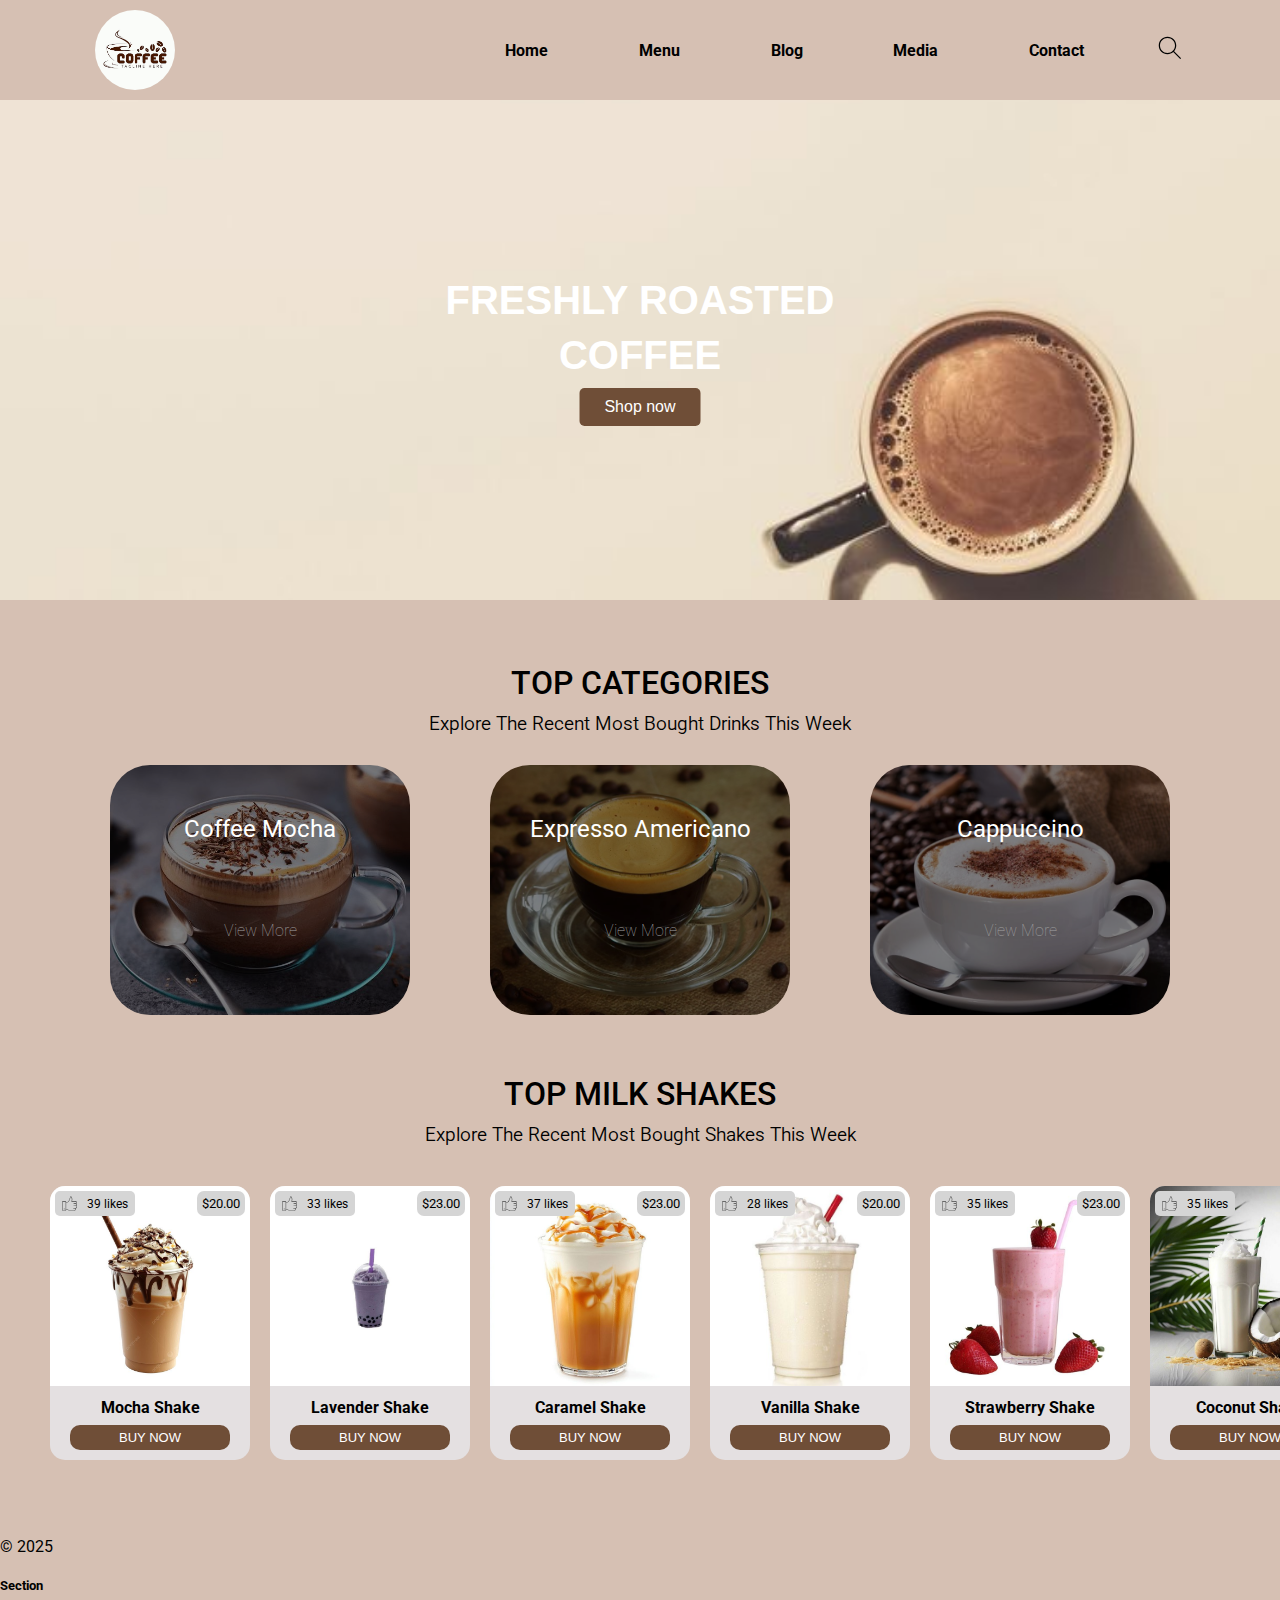
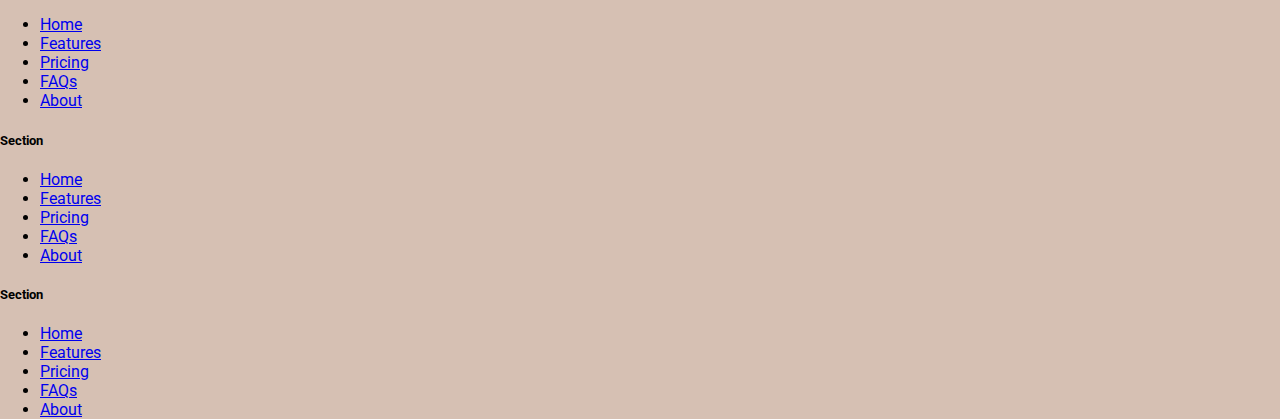
<file: index.html>
<!DOCTYPE html>
<html lang="en">
<head>
  <meta charset="UTF-8">
  <meta name="viewport" content="width=device-width, initial-scale=1.0">
  <title>Coffee Shop</title>
  <link href="https://cdn.jsdelivr.net/npm/bootstrap@5.3.6/dist/css/bootstrap.min.css" rel="stylesheet" integrity="sha384-4Q6Gf2aSP4eDXB8Miphtr37CMZZQ5oXLH2yaXMJ2w8e2ZtHTl7GptT4jmndRuHDT" crossorigin="anonymous">

  <link rel="stylesheet" href="./styles/general.css">
  <link rel="stylesheet" href="./styles/header.css">
  <link rel="stylesheet" href="./styles/section.css">
  <link rel="preconnect" href="https://fonts.googleapis.com">
  <link rel="preconnect" href="https://fonts.gstatic.com" crossorigin>
  <link href="https://fonts.googleapis.com/css2?family=Roboto:ital,wght@0,100..900;1,100..900&family=Sacramento&display=swap" rel="stylesheet">
</head>
<body>
  <!-- Header style -->
    <div class="header-flex">
    <div class="left-section">
      <img src="./images/logo.png" class="logo-image">
    </div>

    <div class="right-section">
      <div><a href="index.html">Home</a></div>
      <div><a href="menu.html">Menu</a></div>
      <div><a href="block.html">Blog</a></div>
      <div><a href="media.html">Media</a></div>
      <div><a href="contact.html">Contact</a></div>
      <div>
        <img src="./icons/search.svg" style="height: 30px;">
      </div>
    </div>
  </div>
  
  <section>
    <div class="coffee">
      <img class="BG-coffee" src="./images/BG-coffee.png" style="width: 100%; height: 500px; object-fit: cover;">
      <div class="text-container">
        <div class="text-line">FRESHLY ROASTED</div>
        <div class="text-line">COFFEE</div>
        <button class="shop-button">Shop now</button>
      </div>
    </div>

    <div class="top">
      <div class="top-text1">TOP CATEGORIES</div>
      <div class="top-text2">Explore The Recent Most Bought Drinks This Week</div>

      <div class="categories-flex">
        <div class="categories-container">
          <img class="categories-image" src="./images/mocha.png">
          <div class="categories-text1">Coffee Mocha</div>
          <div class="view-more-text">View More</div>
        </div>

        <div class="categories-container">
          <img class="categories-image" src="./images/americano.png">
          <div class="categories-text1">Expresso Americano</div>
          <div class="view-more-text">View More</div>
        </div>

        <div class="categories-container">
          <img class="categories-image" src="./images/cappuccino.png">
          <div class="categories-text1">Cappuccino</div>
          <div class="view-more-text">View More</div>
        </div>
      </div>
    </div>

    <div class="top">
      <div class="top-text1">TOP MILK SHAKES</div>
      <div class="top-text2">Explore The Recent Most Bought Shakes This Week</div>

      <div class="list-milk-shakes-wrapper">
        <div class="list-milk-shakes">
          <div class="milk-shakes-container">
            <img class="milk-shakes-image" src="./images/mocha-shake.png">
            <div class="like-flex">
              <img class="icons" src="./icons/like.svg">
              <div>39 likes</div>
            </div>
            <div>Mocha Shake</div>
            <div class="cost-milk-shakes">$20.00</div>
            <button class="buy-button">BUY NOW</button>
          </div>
  
          <div class="milk-shakes-container">
            <img class="milk-shakes-image" src="./images/lavender-shake.png">
            <div class="like-flex">
              <img class="icons" src="./icons/like.svg">
              <div>33 likes</div>
            </div>
            <div>Lavender Shake</div>
            <div class="cost-milk-shakes">$23.00</div>
            <button class="buy-button">BUY NOW</button>
          </div>
  
          <div class="milk-shakes-container">
            <img class="milk-shakes-image" src="./images/caramel-shake.png">
            <div class="like-flex">
              <img class="icons" src="./icons/like.svg">
              <div>37 likes</div>
            </div>
            <div>Caramel Shake</div>
            <div class="cost-milk-shakes">$23.00</div>
            <button class="buy-button">BUY NOW</button>
          </div>

          <!-- Add 5+ new items (duplicate and modify as needed) -->
          <div class="milk-shakes-container">
            <img class="milk-shakes-image" src="./images/vanilla-shake.png">
            <div class="like-flex">
              <img class="icons" src="./icons/like.svg">
              <div>28 likes</div>
            </div>
            <div>Vanilla Shake</div>
            <div class="cost-milk-shakes">$20.00</div>
            <button class="buy-button">BUY NOW</button>
          </div>

          <div class="milk-shakes-container">
            <img class="milk-shakes-image" src="./images/strawberry-shake.png">
            <div class="like-flex">
              <img class="icons" src="./icons/like.svg">
              <div>35 likes</div>
            </div>
            <div>Strawberry Shake</div>
            <div class="cost-milk-shakes">$23.00</div>
            <button class="buy-button">BUY NOW</button>
          </div>

          <div class="milk-shakes-container">
            <img class="milk-shakes-image" src="./images/coconut-shake.png">
            <div class="like-flex">
              <img class="icons" src="./icons/like.svg">
              <div>35 likes</div>
            </div>
            <div>Coconut Shake</div>
            <div class="cost-milk-shakes">$23.00</div>
            <button class="buy-button">BUY NOW</button>
          </div>

          <div class="milk-shakes-container">
            <img class="milk-shakes-image" src="./images/chai-spiced.png">
            <div class="like-flex">
              <img class="icons" src="./icons/like.svg">
              <div>35 likes</div>
            </div>
            <div>Chai Spiced</div>
            <div class="cost-milk-shakes">$20.00</div>
            <button class="buy-button">BUY NOW</button>
          </div>

          <div class="milk-shakes-container">
            <img class="milk-shakes-image" src="./images/cookeis-cream.png">
            <div class="like-flex">
              <img class="icons" src="./icons/like.svg">
              <div>40 likes</div>
            </div>
            <div>Cookeis&Cream Dream</div>
            <div class="cost-milk-shakes">$23.00</div>
            <button class="buy-button">BUY NOW</button>
          </div>

          <div class="milk-shakes-container">
            <img class="milk-shakes-image" src="./images/chocolate-mint.png">
            <div class="like-flex">
              <img class="icons" src="./icons/like.svg">
              <div>28 likes</div>
            </div>
            <div>Chocolate-mint</div>
            <div class="cost-milk-shakes">$23.00</div>
            <button class="buy-button">BUY NOW</button>
          </div>
        </div>
      </div>
      
    </div>
  </section>
  
  <div class="container"> 
    <footer class="row row-cols-1 row-cols-sm-2 row-cols-md-5 py-5 my-5 border-top"> 
      <div class="col mb-3"> 
        <a href="/" class="d-flex align-items-center mb-3 link-body-emphasis text-decoration-none" aria-label="Bootstrap"> 
          <svg class="bi me-2" width="40" height="32" aria-hidden="true"><use xlink:href="#bootstrap"></use></svg> 
        </a> <p class="text-body-secondary">© 2025</p> </div> <div class="col mb-3">
      </div> 
      <div class="col mb-3"> <h5>Section</h5> 
        <ul class="nav flex-column"> 
          <li class="nav-item mb-2"><a href="#" class="nav-link p-0 text-body-secondary">Home</a></li> 
          <li class="nav-item mb-2"><a href="#" class="nav-link p-0 text-body-secondary">Features</a></li> 
          <li class="nav-item mb-2"><a href="#" class="nav-link p-0 text-body-secondary">Pricing</a></li> 
          <li class="nav-item mb-2"><a href="#" class="nav-link p-0 text-body-secondary">FAQs</a></li>
          <li class="nav-item mb-2"><a href="#" class="nav-link p-0 text-body-secondary">About</a></li> 
        </ul> 
      </div> 
      <div class="col mb-3"> 
        <h5>Section</h5> 
        <ul class="nav flex-column"> 
          <li class="nav-item mb-2"><a href="#" class="nav-link p-0 text-body-secondary">Home</a></li> 
          <li class="nav-item mb-2"><a href="#" class="nav-link p-0 text-body-secondary">Features</a></li> 
          <li class="nav-item mb-2"><a href="#" class="nav-link p-0 text-body-secondary">Pricing</a></li> 
          <li class="nav-item mb-2"><a href="#" class="nav-link p-0 text-body-secondary">FAQs</a></li> 
          <li class="nav-item mb-2"><a href="#" class="nav-link p-0 text-body-secondary">About</a></li> 
        </ul> 
      </div> 
      <div class="col mb-3"> 
        <h5>Section</h5> 
        <ul class="nav flex-column"> 
          <li class="nav-item mb-2"><a href="#" class="nav-link p-0 text-body-secondary">Home</a></li> 
          <li class="nav-item mb-2"><a href="#" class="nav-link p-0 text-body-secondary">Features</a></li> 
          <li class="nav-item mb-2"><a href="#" class="nav-link p-0 text-body-secondary">Pricing</a></li> 
          <li class="nav-item mb-2"><a href="#" class="nav-link p-0 text-body-secondary">FAQs</a></li> 
          <li class="nav-item mb-2"><a href="#" class="nav-link p-0 text-body-secondary">About</a></li> 
        </ul> 
      </div> 
    </footer> 
  </div>
  
</body>
</html>
</file>
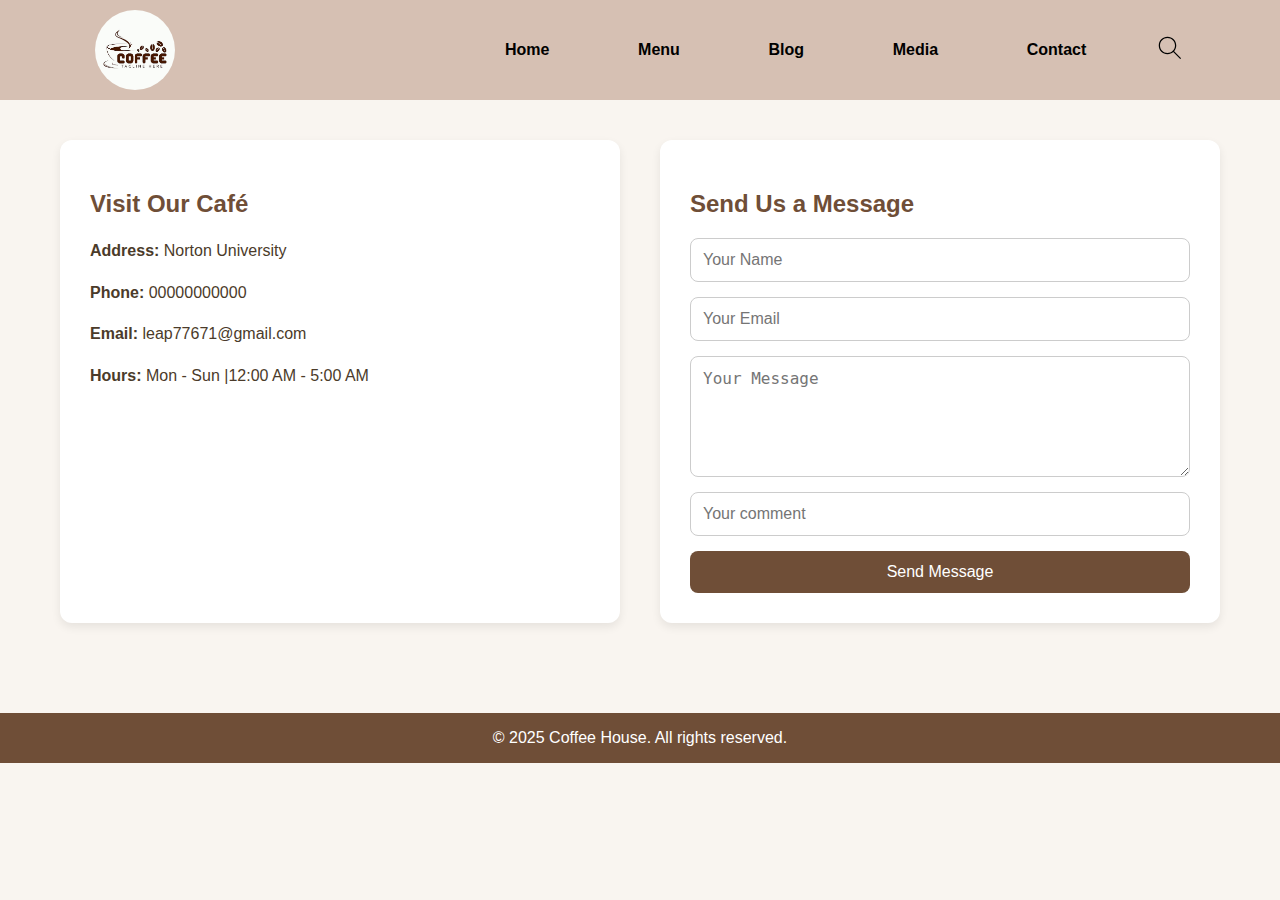
<file: contact.html>
<!DOCTYPE html>
<html lang="en">
<head>
  <meta charset="UTF-8" />
  <meta name="viewport" content="width=device-width, initial-scale=1.0"/>
  <title>Contact Us - Coffee House</title>
  <link rel="stylesheet" href="styles/header.css">
  <style>
    body {
      background-color: #f9f5f0;
      font-family: 'Segoe UI', Tahoma, Geneva, Verdana, sans-serif;
      color: #4b3b2a;
      margin:0;
    }

    .contact-container {
      display: flex;
      flex-wrap: wrap;
      justify-content: center;
      padding: 40px 20px;
      max-width: 1200px;
      margin: auto;
      gap: 40px;
    }

    .contact-info, .contact-form {
      background-color: #ffffff;
      border-radius: 12px;
      box-shadow: 0 4px 10px rgba(0,0,0,0.08);
      padding: 30px;
      width: 100%;
      max-width: 500px;
    }

    .contact-info h2,
    .contact-form h2 {
      color: #6f4e37;
      margin-bottom: 20px;
    }

    .contact-info p {
      line-height: 1.6;
      margin-bottom: 10px;
    }

    .contact-form form {
      display: flex;
      flex-direction: column;
    }

    .contact-form input,
    .contact-form textarea {
      padding: 12px;
      margin-bottom: 15px;
      border: 1px solid #ccc;
      border-radius: 8px;
      font-size: 16px;
    }

    .contact-form button {
      background-color: #6f4e37;
      color: #fff;
      padding: 12px;
      border: none;
      border-radius: 8px;
      font-size: 16px;
      cursor: pointer;
      transition: background 0.3s ease;
    }

    .contact-form button:hover {
      background-color: #563927;
    }

    footer {
      text-align: center;
      background-color: #6f4e37;
      color: white;
      padding: 1rem;
      margin-top: 50px;
    }
  </style>
</head>
<body>

  <!-- Header style -->
  <div class="header-flex">
    <div class="left-section">
      <img src="./images/logo.png" class="logo-image">
    </div>
    <div class="right-section">
      <div><a href="index.html">Home</a></div>
      <div><a href="menu.html">Menu</a></div>
      <div><a href="block.html">Blog</a></div>
      <div><a href="media.html">Media</a></div>
      <div><a href="contact.html">Contact</a></div>
      <div>
        <img src="./icons/search.svg" style="height: 30px;">
      </div>
    </div>
  </div>

  <!-- 📞 Contact Section -->
  <section class="contact-container">
    <div class="contact-info">
      <h2>Visit Our Café</h2>
      <p><strong>Address:</strong> Norton University</p>
      <p><strong>Phone:</strong> 00000000000</p>
      <p><strong>Email:</strong> leap77671@gmail.com</p>
      <p><strong>Hours:</strong> Mon - Sun |12:00 AM - 5:00 AM</p>
    </div>

    <div class="contact-form">
      <h2>Send Us a Message</h2>
      <form>
        <input type="text" name="name" placeholder="Your Name" required />
        <input type="email" name="email" placeholder="Your Email" required />
        <textarea name="message" rows="5" placeholder="Your Message" required></textarea>
        <input type="comment" write="Your comment" placeholder="Your comment" required />
        <button type="submit">Send Message</button>
      </form>
    </div>
  </section>

  <footer>
    &copy; 2025 Coffee House. All rights reserved.
  </footer>

</body>
</html>
</file>
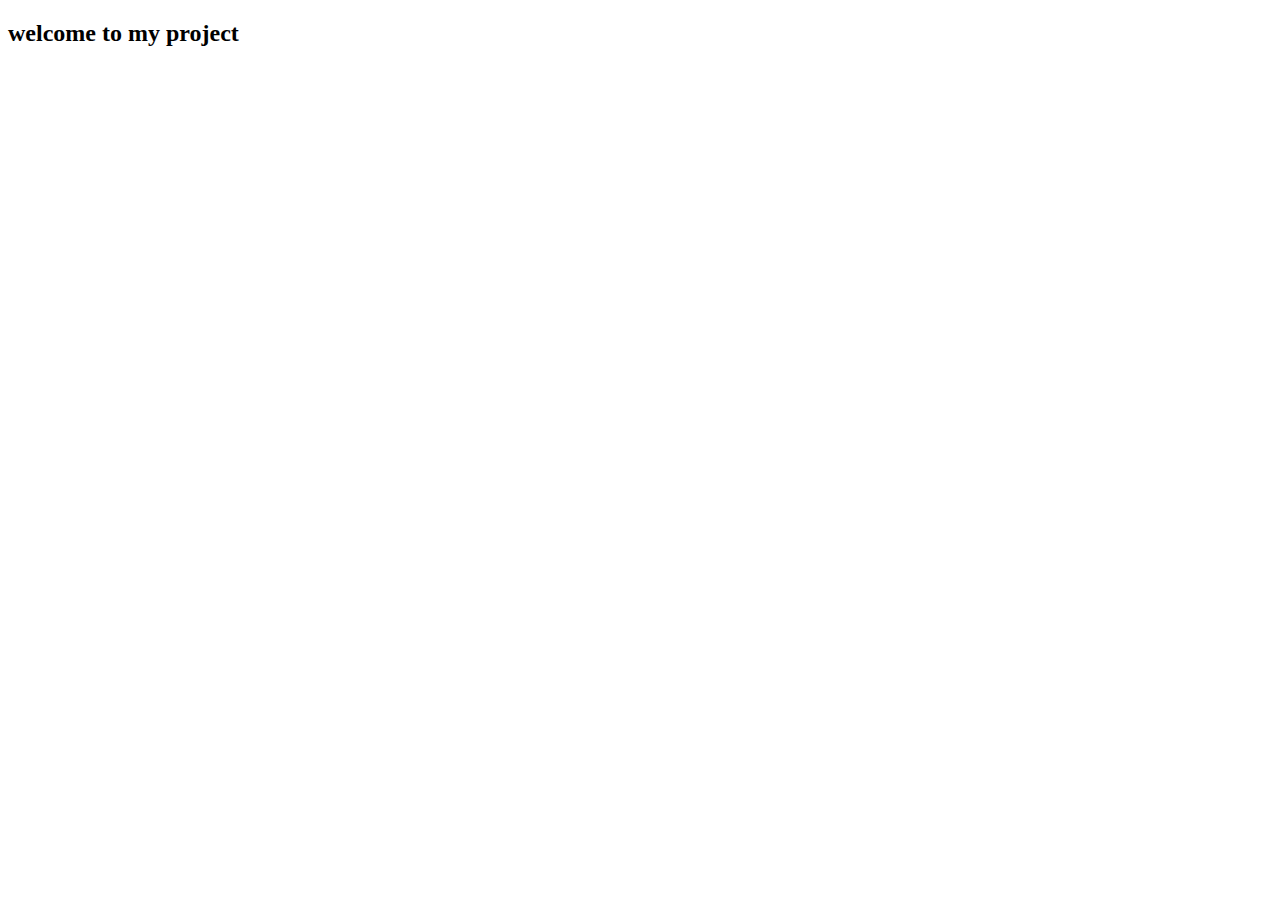
<file: hello.html>
<!DOCTYPE html>
<html lang="en">
<head>
    <meta charset="UTF-8">
    <meta name="viewport" content="width=device-width, initial-scale=1.0">
    <title>Document</title>
</head>
<body>
    <h2>welcome to my project</h2>
</body>
</html>
</file>
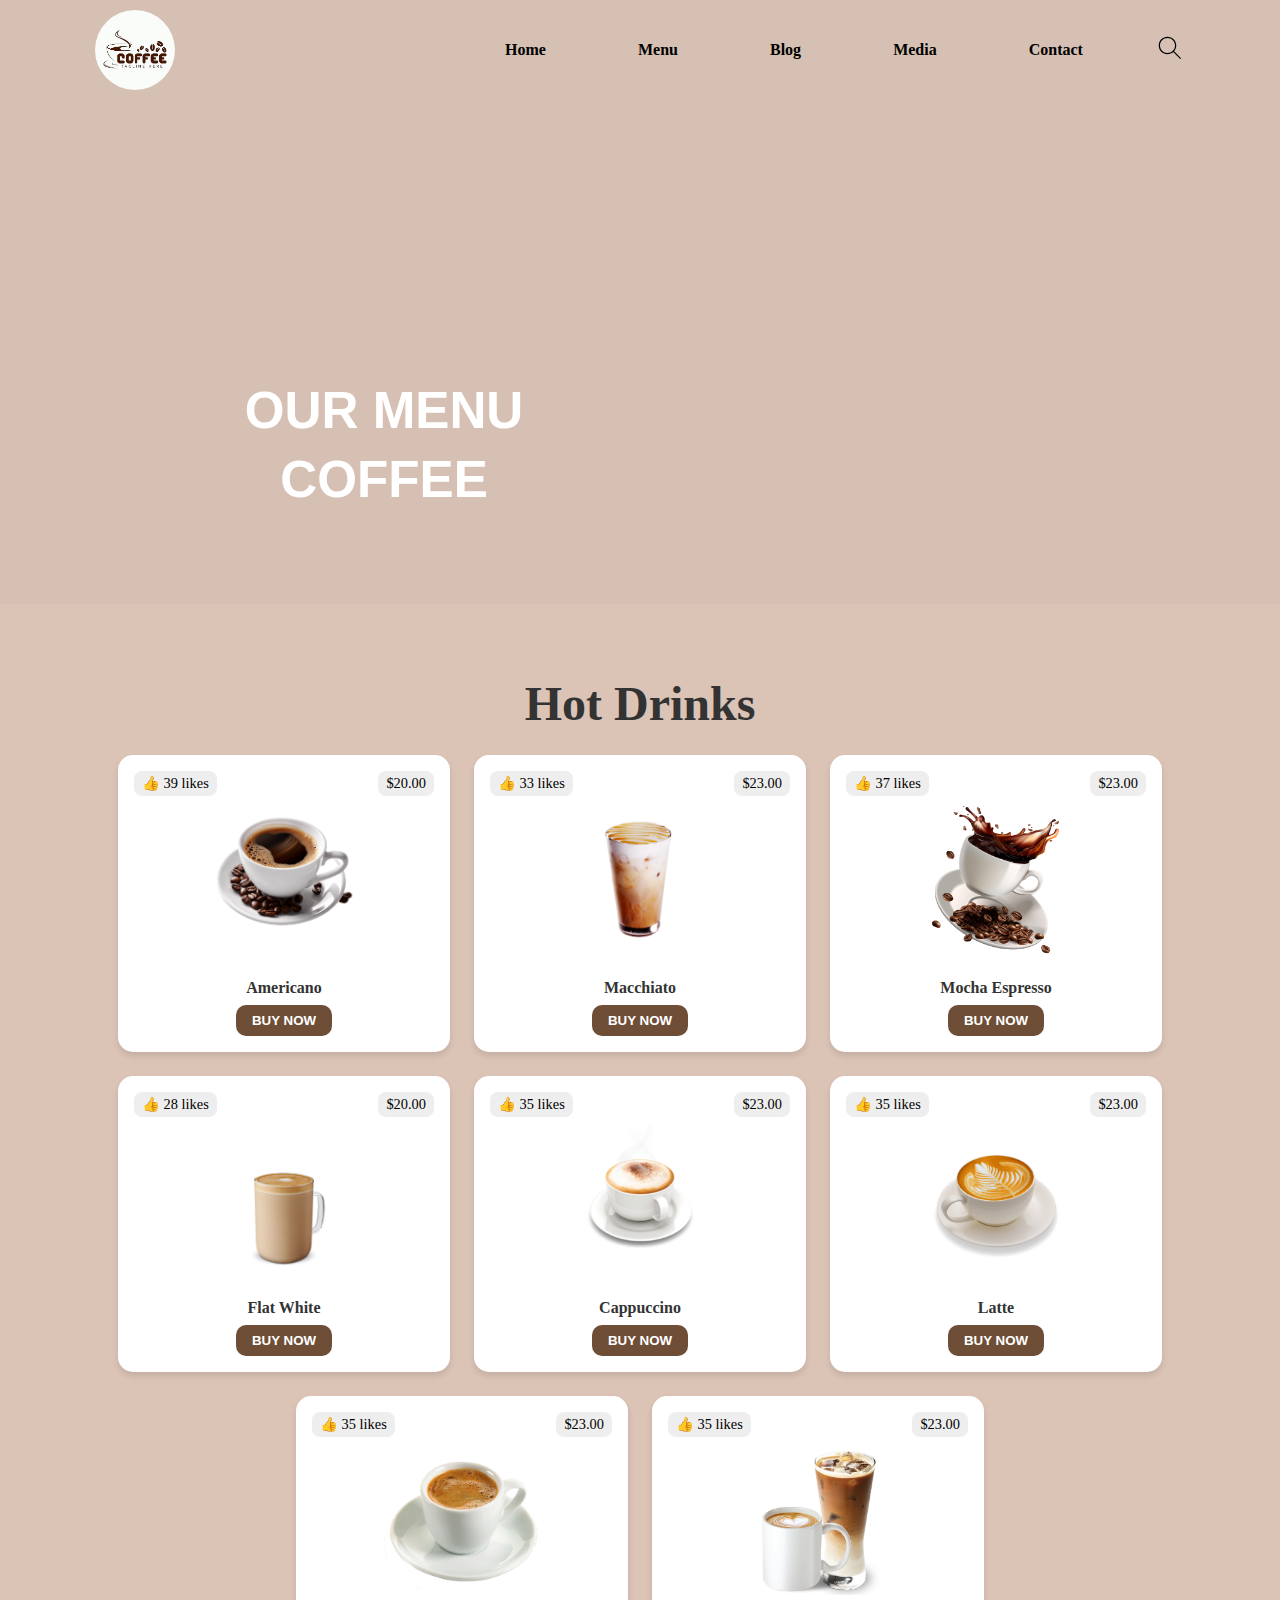
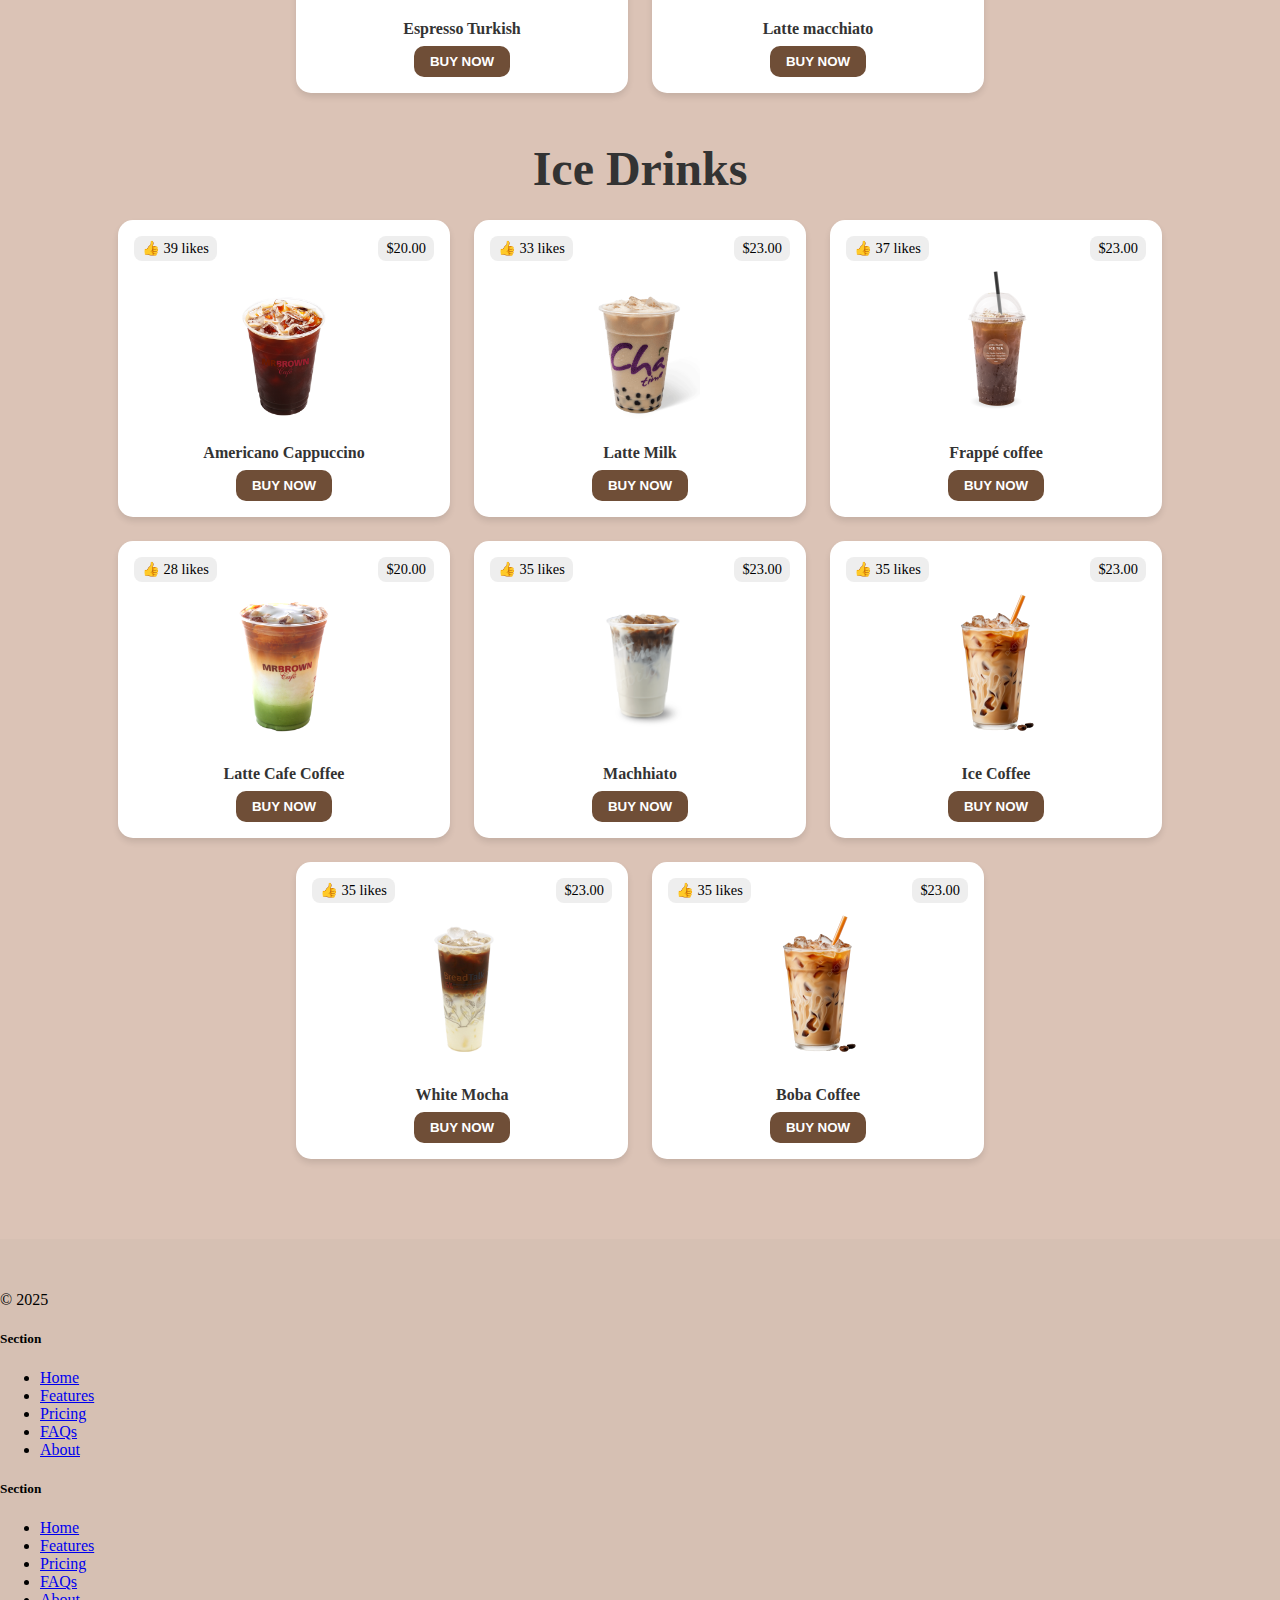
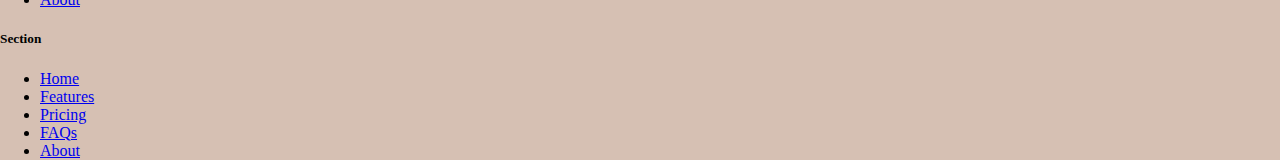
<file: menu.html>
<!DOCTYPE html>
<html lang="en">
<head>
    <meta charset="UTF-8">
    <meta name="viewport" content="width=device-width, initial-scale=1.0">
    <title>Menu</title>
    <link rel="stylesheet" href="styles/menu.css" />
    <link rel="stylesheet" href="styles/header.css">
    <link rel="stylesheet" href="styles/general.css">
    <link rel="stylesheet" href="styles/bg-top-menu.css">
    <link rel="stylesheet" href="styles/footer.css">
    <!-- Link Font awesome for icons -->
    <link
      rel="stylesheet"
      href="https://cdnjs.cloudflare.com/ajax/libs/font-awesome/6.6.0/css/all.min.css"
    />
    <!-- Link swiper CSS -->
    <link rel="stylesheet" href="https://cdn.jsdelivr.net/npm/swiper@11/swiper-bundle.min.css">
    <!-- link boostrap -->
     <link href="https://cdn.jsdelivr.net/npm/bootstrap@5.3.6/dist/css/bootstrap.min.css" rel="stylesheet" integrity="sha384-4Q6Gf2aSP4eDXB8Miphtr37CMZZQ5oXLH2yaXMJ2w8e2ZtHTl7GptT4jmndRuHDT" crossorigin="anonymous">
</head>
<body>
    <!-- Header style --> 
    <div class="header-flex">
        <div class="left-section"> 
        <img src="./images/logo.png" class="logo-image">
        </div>

        <div class="right-section">
        <div><a href="index.html">Home</a></div>
        <div><a href="menu.html">Menu</a></div>
        <div><a href="block.html">Blog</a></div>
        <div><a href="media.html">Media</a></div>
        <div><a href="contact.html">Contact</a></div>
        <div>
            <img src="./icons/search.svg" style="height: 30px;">
        </div>
        </div>
    </div>
    <div class="bg-menu ">
      <!-- <img class="BG-coffee" src="./images/bg-header-menu.webp" style="width: 100%; object-fit: cover;"> -->
       <video  class="vd-coffee" muted loop autoplay playsinline
        src="//www.peets.com/cdn/shop/videos/c/vp/fe115ecfe27c4de09bb23c24dad0f512/fe115ecfe27c4de09bb23c24dad0f512.HD-1080p-2.5Mbps-46516043.mp4?v=0" type="video/mp4">
       </video>
      <div class="text-container">
        <div class="text-line" style="text-transform: uppercase;">Our Menu</div>
        <div class="text-line">COFFEE</div>
      </div>
    </div>
    <!-- Menu Section -->
    <div class="Menu-container">
      <section class="menu-section">
        <h2 class="section-title">Hot Drinks</h2>
        <div class="card-grid">
          <div class="card">
            <div class="card-top">
              <span class="likes">👍 39 likes</span>
              <span class="price">$20.00</span>
            </div>
            <img src="images/cf1.png" alt="Americano">
            <h3>Americano</h3>
            <button class="buy-btn">BUY NOW</button>
          </div>

          <div class="card">
            <div class="card-top">
              <span class="likes">👍 33 likes</span>
              <span class="price">$23.00</span>
            </div>
            <img src="images/cf2.png" alt="Macchiato.">
            <h3>Macchiato</h3>
            <button class="buy-btn">BUY NOW</button>
          </div>

          <div class="card">
            <div class="card-top">
              <span class="likes">👍 37 likes</span>
              <span class="price">$23.00</span>
            </div>
            <img src="images/cf3.png" alt="Mocha Espresso ">
            <h3>Mocha Espresso </h3>
            <button class="buy-btn">BUY NOW</button>
          </div>

          <div class="card">
            <div class="card-top">
              <span class="likes">👍 28 likes</span>
              <span class="price">$20.00</span>
            </div>
            <img src="images/cf4.png" alt="Flat White">
            <h3>Flat White</h3>
            <button class="buy-btn">BUY NOW</button>
          </div>

          <div class="card">
            <div class="card-top">
              <span class="likes">👍 35 likes</span>
              <span class="price">$23.00</span>
            </div>
            <img src="images/cf5.png" alt="Cappuccino">
            <h3>Cappuccino</h3>
            <button class="buy-btn">BUY NOW</button>
          </div>

          <div class="card">
            <div class="card-top">
              <span class="likes">👍 35 likes</span>
              <span class="price">$23.00</span>
            </div>
            <img src="images/cf6.png" alt="Coconut Shake">
            <h3>Latte</h3>
            <button class="buy-btn">BUY NOW</button>
          </div>

          <div class="card">
            <div class="card-top">
              <span class="likes">👍 35 likes</span>
              <span class="price">$23.00</span>
            </div>
            <img src="images/cf8.png" alt="Espresso Turkish ">
            <h3>Espresso Turkish </h3>
            <button class="buy-btn">BUY NOW</button>
          </div>

          <div class="card">
            <div class="card-top">
              <span class="likes">👍 35 likes</span>
              <span class="price">$23.00</span>
            </div>
            <img src="images/cf9.png" alt="Latte macchiato ">
            <h3>Latte macchiato</h3>
            <button class="buy-btn">BUY NOW</button>
          </div>
        </div>
      </section>

      <section class="menu-section">
        <h2 class="section-title">Ice Drinks</h2>
        <div class="card-grid">
          <div class="card">
            <div class="card-top">
              <span class="likes">👍 39 likes</span>
              <span class="price">$20.00</span>
            </div>
            <img src="images/ic1.png" alt="Americano Cappuccino">
            <h3>Americano Cappuccino</h3>
            <button class="buy-btn">BUY NOW</button>
          </div>

          <div class="card">
            <div class="card-top">
              <span class="likes">👍 33 likes</span>
              <span class="price">$23.00</span>
            </div>
            <img src="images/icf2.png" alt="Latte Milk">
            <h3>Latte Milk</h3>
            <button class="buy-btn">BUY NOW</button>
          </div>

          <div class="card">
            <div class="card-top">
              <span class="likes">👍 37 likes</span>
              <span class="price">$23.00</span>
            </div>
            <img src="images/icf3.png" alt="Frappé coffee ">
            <h3>Frappé coffee </h3>
            <button class="buy-btn">BUY NOW</button>
          </div>

          <div class="card">
            <div class="card-top">
              <span class="likes">👍 28 likes</span>
              <span class="price">$20.00</span>
            </div>
            <img src="images/icf4.png" alt="Latte Cafe Coffee">
            <h3>Latte Cafe Coffee</h3>
            <button class="buy-btn">BUY NOW</button>
          </div>

          <div class="card">
            <div class="card-top">
              <span class="likes">👍 35 likes</span>
              <span class="price">$23.00</span>
            </div>
            <img src="images/icf5.png" alt="Machhiato">
            <h3>Machhiato</h3>
            <button class="buy-btn">BUY NOW</button>
          </div>

          <div class="card">
            <div class="card-top">
              <span class="likes">👍 35 likes</span>
              <span class="price">$23.00</span>
            </div>
            <img src="images/icf6.png" alt="Ice Coffee">
            <h3>Ice Coffee</h3>
            <button class="buy-btn">BUY NOW</button>
          </div>

          <div class="card">
            <div class="card-top">
              <span class="likes">👍 35 likes</span>
              <span class="price">$23.00</span>
            </div>
            <img src="images/icf7.png" alt="White Mocha">
            <h3>White Mocha</h3>
            <button class="buy-btn">BUY NOW</button>
          </div>

          <div class="card">
            <div class="card-top">
              <span class="likes">👍 35 likes</span>
              <span class="price">$23.00</span>
            </div>
            <img src="images/icf8.png" alt="Boba Coffee">
            <h3>Boba Coffee</h3>
            <button class="buy-btn">BUY NOW</button>
          </div>
        </div>
      </section>
  </div>


     <!-- Footer Section -->
    <div class="Footer-container"> 
      <footer class="row row-cols-1 row-cols-sm-2 row-cols-md-5 py-5 border-top"> 
        <div class="col mb-3"> 
          <a href="/" class="d-flex align-items-center mb-3 link-body-emphasis text-decoration-none" aria-label="Bootstrap"> 
            <svg class="bi me-2" width="40" height="32" aria-hidden="true"><use xlink:href="#bootstrap"></use></svg> 
          </a> <p class="text-body-secondary">© 2025</p> </div> <div class="col mb-3">
        </div> 
        <div class="col mb-3"> <h5>Section</h5> 
          <ul class="nav flex-column"> 
            <li class="nav-item mb-2"><a href="#" class="nav-link p-0 text-body-secondary">Home</a></li> 
            <li class="nav-item mb-2"><a href="#" class="nav-link p-0 text-body-secondary">Features</a></li> 
            <li class="nav-item mb-2"><a href="#" class="nav-link p-0 text-body-secondary">Pricing</a></li> 
            <li class="nav-item mb-2"><a href="#" class="nav-link p-0 text-body-secondary">FAQs</a></li>
            <li class="nav-item mb-2"><a href="#" class="nav-link p-0 text-body-secondary">About</a></li> 
          </ul> 
        </div> 
        <div class="col mb-3"> 
          <h5>Section</h5> 
          <ul class="nav flex-column"> 
            <li class="nav-item mb-2"><a href="#" class="nav-link p-0 text-body-secondary">Home</a></li> 
            <li class="nav-item mb-2"><a href="#" class="nav-link p-0 text-body-secondary">Features</a></li> 
            <li class="nav-item mb-2"><a href="#" class="nav-link p-0 text-body-secondary">Pricing</a></li> 
            <li class="nav-item mb-2"><a href="#" class="nav-link p-0 text-body-secondary">FAQs</a></li> 
            <li class="nav-item mb-2"><a href="#" class="nav-link p-0 text-body-secondary">About</a></li> 
          </ul> 
        </div> 
        <div class="col mb-3"> 
          <h5>Section</h5> 
          <ul class="nav flex-column"> 
            <li class="nav-item mb-2"><a href="#" class="nav-link p-0 text-body-secondary">Home</a></li> 
            <li class="nav-item mb-2"><a href="#" class="nav-link p-0 text-body-secondary">Features</a></li> 
            <li class="nav-item mb-2"><a href="#" class="nav-link p-0 text-body-secondary">Pricing</a></li> 
            <li class="nav-item mb-2"><a href="#" class="nav-link p-0 text-body-secondary">FAQs</a></li> 
            <li class="nav-item mb-2"><a href="#" class="nav-link p-0 text-body-secondary">About</a></li> 
          </ul> 
        </div> 
      </footer> 
  </div>
</body>
</html>
</file>
<file: styles/general.css>
body {
  font-family: "Roboto";
  margin: 0;
  background-color: #D6C0B3;
  height: 2000px;
}
</file>
<file: styles/header.css>
.header-flex {
  display: flex;
  justify-content: space-around;
  height: 100px; 
  background-color: #D6C0B3;
}

.header-flex a{
  text-decoration: none;
  color: black;
  font-weight: bold;
}

.left-section {
  display: flex;
  align-items: center;
  width: 200px;
}

.logo-image {
  height: 80px;
  border-radius: 50%;
  
}

.right-section {
  display: flex;
  justify-content: space-between;
  align-items: center;
  width: 700px;
}
.right-section a{
  padding: 10px 20px;
  border-radius: 30px;
  transition: 0.3s;
}
.right-section a:hover{
  background-color: #6f4e37;
}
</file>
<file: styles/section.css>
.coffee {
  width: 100%;
  position: relative;
}

.text-container {
  position: absolute;
  top: 50%;
  left: 50%;
  transform: translate(-50%, -50%); /* Centers the container properly */
  text-align: center; /* Aligns text center */
  color: white; /* Default text color */
  font-family: Arial, sans-serif; /* Choose a font */
}

.text-line {
  font-size: 2.5rem; /* Adjust size as needed */
  font-weight: bold;
  margin-bottom: 10px; /* Spacing between lines */
}

.shop-button {
  background: #6F4E37; /* Coffee brown color */
  color: white;
  border: none;
  padding: 10px 25px;
  font-size: 1rem;
  border-radius: 5px;
  cursor: pointer;
  transition: background 0.3s;
}

.shop-button:hover {
  background: #5a3c2a; /* Darker brown on hover */
}

.top {
  align-items: center;
  text-align: center;
  margin-top: 60px;
}
.top-text1 {
  font-size: 2rem;
  font-weight: 500;
  margin-bottom: 10px;
}
.top-text2 {
  font-size: 1.2rem;
  font-weight: 350;
  margin-bottom: 30px;
}

.categories-flex {
  display: flex;
  justify-content: space-evenly;
  align-items: center;
  text-align: center;
  margin-left: 50px;
  margin-right: 50px;
  column-gap: 20px;
}
.categories-image {
  width: 100%;
  height: 100%;
  object-fit: cover;
  border-radius: 40px;
  filter: brightness(0.5) contrast(1);
}
.categories-container {
  width: 300px;
  position: relative;
  height: 250px;
  cursor: pointer;
  overflow: hidden; /* Ensures content stays inside rounded corners */
}

.categories-text1 {
  position: absolute;
  top: 20%; /* Adjust vertically as needed */
  left: 50%; /* Start from center */
  transform: translateX(-50%); /* Pull back by 50% of text width */
  color: white;
  font-size: 1.5rem;
  width: 100%; /* Prevents text overflow */
  text-align: center; /* Ensures text alignment */
  padding: 0 10px; /* Prevents edge touching */
}

.view-more-text {
  position: absolute;
  bottom: 30%; /* Adjust vertically as needed */
  left: 50%;
  transform: translateX(-50%);
  color: rgb(160, 160, 160);
  font-weight: 100;
  text-align: center;
  width: 100%;
}
.categories-container:hover .categories-image {
  filter: brightness(0.6); /* Lighten image on hover */
}

.categories-container:hover .view-more-text {
  color: white; /* Highlight "View More" */
  text-decoration: underline; /* Optional */
}


.list-milk-shakes-wrapper {
  width: 100%;
  overflow-x: auto; /* Enable horizontal scroll */
  padding: 10px 0;
  margin-left: 50px;
  margin-right: 50px;
}
.list-milk-shakes {
  display: flex;
  gap: 20px; /* Space between cards */
  padding-bottom: 15px; /* Prevents scrollbar overlap */
  width: max-content; /* Lets content expand horizontally */
}
/* Hide scrollbar (optional) */
.list-milk-shakes-wrapper::-webkit-scrollbar {
  display: none;
}
.milk-shakes-container {
  position: relative;
  width: 200px;
  min-width: 200px;/* Prevents shrinking */
  background-color: #E4E0E1;
  padding-bottom: 10px;
  border-radius: 15px;
  flex-shrink: 0;/* Prevents card distortion */

}
/* Center-align text content */
.milk-shakes-container > div:not(.like-flex):not(.cost-milk-shakes) {
  text-align: center;
  margin: 8px 0;
  font-weight: bold;
}
.milk-shakes-image {
  width: 100%;
  height: 200px;
  object-fit: cover;
  border-top-right-radius: 15px;
  border-top-left-radius: 15px;

}
.like-flex {
  width: 70px;
  display: flex;
  justify-content: center;
  background-color: rgb(213, 213, 213);
  text-align: center;
  align-items: center;
  font-size: 12px;
  padding: 5px 5px;
  border-radius: 5px;
  position: absolute;
  top: 5px;
  left: 5px;
}
.icons {
  height: 15px;
  margin-right: 10px;
}
.cost-milk-shakes {
  position: absolute;
  top: 5px;
  right: 5px;
  font-size: 13px;
  padding: 5px 5px;
  background-color: rgb(213, 213, 213);
  border-radius: 7px;
}
.buy-button {
  background-color: #6F4E37;
  color: white;
  border: none;
  padding: 5px 10px;
  font-size: 13px;
  border-radius: 10px;
  margin: 0 auto;/* Center button */
  width: 80%;
}
</file>
<file: styles/menu.css>
.Menu-container {
  padding: 2rem;
  background-color: #dbc3b6;
}

.menu-section {
  margin-bottom: 3rem;
}

.section-title {
  font-size: 3rem;
  margin-bottom: 1.5rem;
  color: #333;
  text-align: center;
}

.card-grid {
  display: flex;
  flex-wrap: wrap;
  gap: 1.5rem;
  justify-content: center;
}

.card {
  background: white;
  border-radius: 15px;
  box-shadow: 0 4px 6px rgba(0,0,0,0.1);
  width: 300px;
  text-align: center;
  padding: 1rem;
  position: relative;
  transition: transform 0.3s ease;
}

.card:hover {
  transform: translateY(-5px);
}

.card-top {
  display: flex;
  justify-content: space-between;
  margin-bottom: 0.5rem;
  font-size: 0.9rem;
}

.likes, .price {
  background: #eee;
  padding: 4px 8px;
  border-radius: 8px;
}

.card img {
  width: 100%;
  height: 150px;
  object-fit: contain;
  margin-bottom: 0.8rem;
}

.card h3 {
  font-size: 1rem;
  color: #333;
  margin: 0.5rem 0;
}

.buy-btn {
  background-color: #6f4e37;
  color: white;
  border: none;
  padding: 0.5rem 1rem;
  border-radius: 10px;
  cursor: pointer;
  font-weight: bold;
  transition: background 0.3s ease;
}

.buy-btn:hover {
  background-color: #543c2b;
}
</file>
<file: styles/bg-top-menu.css>
.vd-coffee {
  width: 100%;
  height: 500px;
  object-fit: cover;
  position: relative;
}

.text-container {
  position: absolute;
  top: 50%;
  left: 30%;
  transform: translate(-50%, -50%); /* Centers the container properly */
  text-align: center; /* Aligns text center */
  color: white; /* Default text color */
  font-family: Arial, sans-serif; /* Choose a font */
}

.text-line {
  font-size: 3.2rem; /* Adjust size as needed */
  font-weight: bold;
  margin-bottom: 10px; /* Spacing between lines */
}
</file>
<file: styles/footer.css>
.Footer-container{
    background-color: #D6C0B3;
}
</file>
